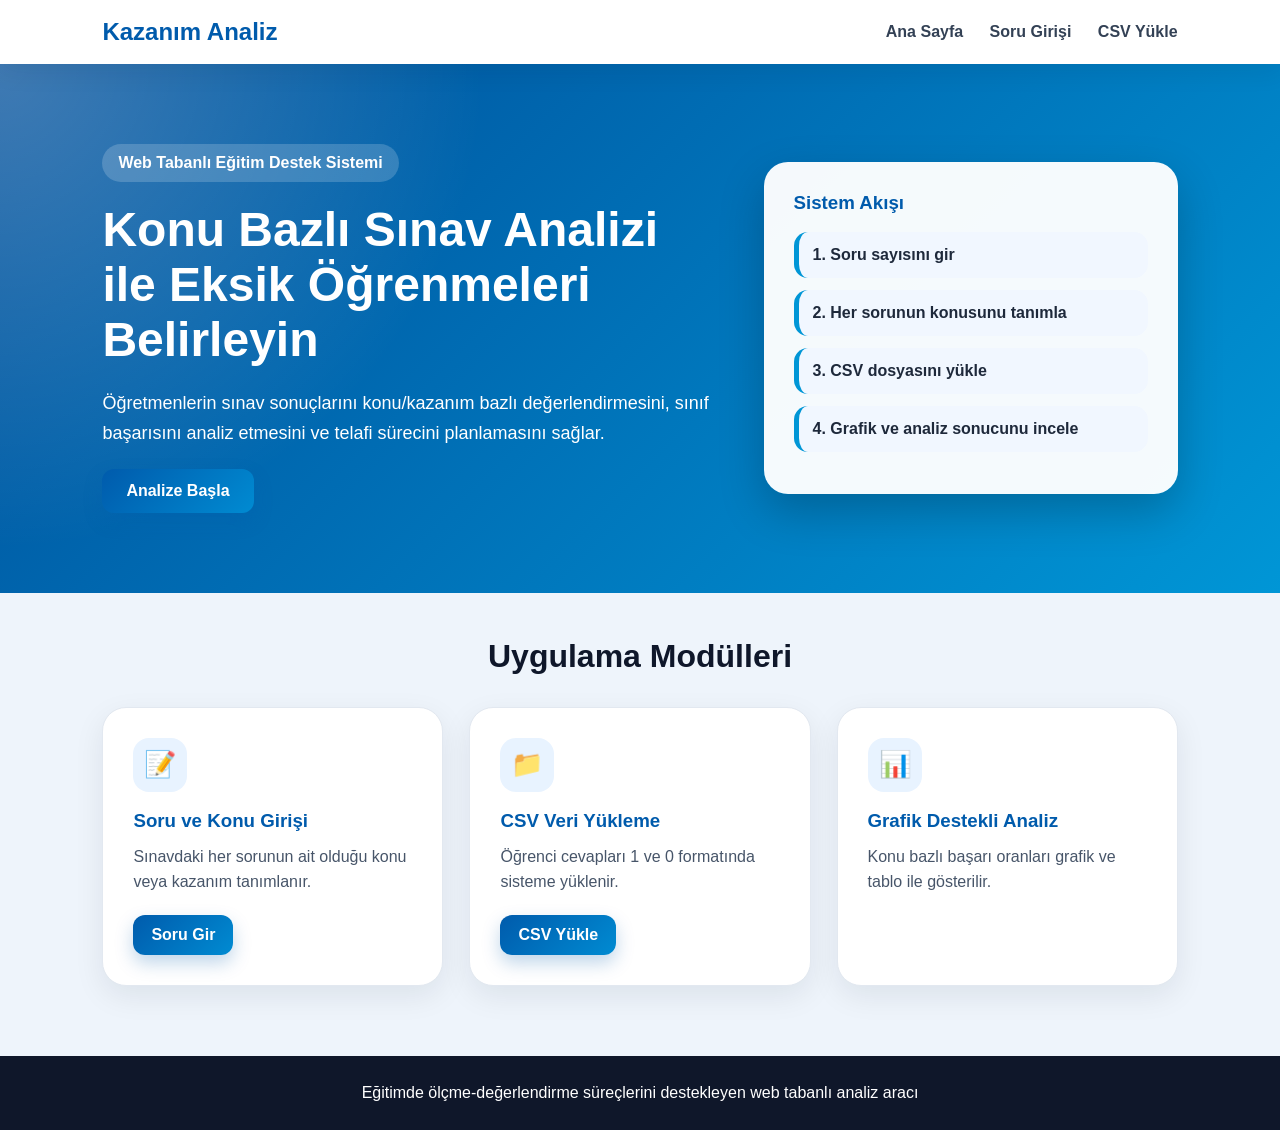
<file: templates/index.html>
<!DOCTYPE html>
<html lang="tr">
<head>
    <meta charset="UTF-8">
    <title>Kazanım Analiz Sistemi</title>
    <link rel="stylesheet" href="/static/style.css">
</head>
<body>

<div class="navbar">
    <div class="logo">Kazanım Analiz</div>
    <div class="nav-links">
        <a href="/">Ana Sayfa</a>
        <a href="/sorular">Soru Girişi</a>
        <a href="/yukle">CSV Yükle</a>
    </div>
</div>

<section class="hero">
    <div class="hero-text">
        <span class="badge">Web Tabanlı Eğitim Destek Sistemi</span>
        <h1>Konu Bazlı Sınav Analizi ile Eksik Öğrenmeleri Belirleyin</h1>
        <p>
            Öğretmenlerin sınav sonuçlarını konu/kazanım bazlı değerlendirmesini,
            sınıf başarısını analiz etmesini ve telafi sürecini planlamasını sağlar.
        </p>
        <a href="/sorular" class="btn">Analize Başla</a>
    </div>

    <div class="hero-panel">
        <h3>Sistem Akışı</h3>
        <div class="step">1. Soru sayısını gir</div>
        <div class="step">2. Her sorunun konusunu tanımla</div>
        <div class="step">3. CSV dosyasını yükle</div>
        <div class="step">4. Grafik ve analiz sonucunu incele</div>
    </div>
</section>

<section class="container">
    <h2 class="section-title">Uygulama Modülleri</h2>

    <div class="cards">
        <div class="card">
            <div class="icon">📝</div>
            <h3>Soru ve Konu Girişi</h3>
            <p>Sınavdaki her sorunun ait olduğu konu veya kazanım tanımlanır.</p>
            <a href="/sorular" class="btn small">Soru Gir</a>
        </div>

        <div class="card">
            <div class="icon">📁</div>
            <h3>CSV Veri Yükleme</h3>
            <p>Öğrenci cevapları 1 ve 0 formatında sisteme yüklenir.</p>
            <a href="/yukle" class="btn small">CSV Yükle</a>
        </div>

        <div class="card">
            <div class="icon">📊</div>
            <h3>Grafik Destekli Analiz</h3>
            <p>Konu bazlı başarı oranları grafik ve tablo ile gösterilir.</p>
        </div>
    </div>
</section>

<div class="footer">
    Eğitimde ölçme-değerlendirme süreçlerini destekleyen web tabanlı analiz aracı
</div>

</body>
</html>
</file>
<file: static/style.css>
* {
    margin: 0;
    padding: 0;
    box-sizing: border-box;
}

body {
    font-family: "Segoe UI", Arial, sans-serif;
    background: #eef4fb;
    color: #1e293b;
}

.navbar {
    background: rgba(255,255,255,0.95);
    padding: 18px 8%;
    display: flex;
    justify-content: space-between;
    align-items: center;
    box-shadow: 0 8px 25px rgba(15, 23, 42, 0.08);
    position: sticky;
    top: 0;
    z-index: 100;
}

.logo {
    font-size: 24px;
    font-weight: 800;
    color: #005bac;
}

.nav-links a {
    margin-left: 22px;
    text-decoration: none;
    color: #334155;
    font-weight: 600;
}

.nav-links a:hover {
    color: #005bac;
}

.hero {
    min-height: 520px;
    background:
        radial-gradient(circle at top left, rgba(255,255,255,0.25), transparent 35%),
        linear-gradient(135deg, #004e9a, #0096d6);
    color: white;
    padding: 80px 8%;
    display: grid;
    grid-template-columns: 1.2fr 0.8fr;
    gap: 40px;
    align-items: center;
}

.badge {
    display: inline-block;
    background: rgba(255,255,255,0.18);
    padding: 10px 16px;
    border-radius: 999px;
    margin-bottom: 20px;
    font-weight: 600;
}

.hero h1 {
    font-size: 48px;
    line-height: 1.15;
    margin-bottom: 20px;
}

.hero p {
    font-size: 18px;
    line-height: 1.7;
    max-width: 720px;
}

.hero-panel {
    background: rgba(255,255,255,0.96);
    color: #1e293b;
    padding: 30px;
    border-radius: 24px;
    box-shadow: 0 18px 45px rgba(0,0,0,0.22);
}

.hero-panel h3 {
    color: #005bac;
    margin-bottom: 18px;
}

.step {
    background: #f1f7ff;
    padding: 14px;
    margin-bottom: 12px;
    border-radius: 14px;
    border-left: 5px solid #0096d6;
    font-weight: 600;
}

.container {
    width: 84%;
    margin: 45px auto;
}

.container.narrow {
    max-width: 850px;
}

.page-header {
    background: linear-gradient(135deg, #005bac, #0ea5e9);
    color: white;
    padding: 55px 8%;
    text-align: center;
}

.page-header h1 {
    font-size: 38px;
    margin-bottom: 12px;
}

.page-header p {
    font-size: 17px;
}

.section-title {
    text-align: center;
    margin-bottom: 32px;
    font-size: 32px;
    color: #0f172a;
}

.cards {
    display: grid;
    grid-template-columns: repeat(3, 1fr);
    gap: 26px;
}

.card {
    background: white;
    padding: 30px;
    border-radius: 24px;
    box-shadow: 0 10px 30px rgba(15, 23, 42, 0.08);
    border: 1px solid #e2e8f0;
    transition: 0.25s;
}

.card:hover {
    transform: translateY(-6px);
    box-shadow: 0 18px 40px rgba(15, 23, 42, 0.13);
}

.icon {
    width: 54px;
    height: 54px;
    border-radius: 16px;
    background: #e8f3ff;
    display: flex;
    align-items: center;
    justify-content: center;
    font-size: 26px;
    margin-bottom: 18px;
}

.card h3 {
    color: #005bac;
    margin-bottom: 12px;
}

.card p {
    line-height: 1.6;
    color: #475569;
}

.btn {
    display: inline-block;
    margin-top: 20px;
    background: linear-gradient(135deg, #005bac, #008bd2);
    color: white;
    padding: 13px 24px;
    border-radius: 12px;
    text-decoration: none;
    border: none;
    cursor: pointer;
    font-weight: 800;
    box-shadow: 0 8px 18px rgba(0,91,172,0.25);
}

.btn:hover {
    background: linear-gradient(135deg, #003f7f, #0076b6);
}

.btn.small {
    padding: 11px 18px;
}

.form-box {
    background: white;
    padding: 35px;
    border-radius: 24px;
    box-shadow: 0 10px 30px rgba(15, 23, 42, 0.08);
    margin-top: 25px;
}

label {
    display: block;
    margin-top: 14px;
    margin-bottom: 7px;
    font-weight: 700;
    color: #334155;
}

input {
    width: 100%;
    padding: 14px;
    margin-bottom: 12px;
    border: 1px solid #cbd5e1;
    border-radius: 12px;
    font-size: 15px;
}

input:focus {
    outline: none;
    border-color: #0096d6;
    box-shadow: 0 0 0 4px rgba(0,150,214,0.12);
}

.info-box {
    background: #e8f3ff;
    border-left: 6px solid #005bac;
    padding: 20px;
    border-radius: 16px;
    margin-bottom: 22px;
    line-height: 1.6;
}

.alert {
    padding: 15px 18px;
    border-radius: 14px;
    margin-bottom: 18px;
    font-weight: 700;
}

.alert.success {
    background: #dcfce7;
    color: #166534;
}

.alert.error {
    background: #fee2e2;
    color: #991b1b;
}

.summary-cards {
    display: grid;
    grid-template-columns: repeat(3, 1fr);
    gap: 22px;
    margin-bottom: 28px;
}

.summary-card {
    background: white;
    padding: 25px;
    border-radius: 22px;
    box-shadow: 0 10px 30px rgba(15, 23, 42, 0.08);
}

.summary-card span {
    color: #64748b;
    font-weight: 700;
}

.summary-card h2 {
    margin-top: 10px;
    color: #005bac;
}

.danger-bg h2 {
    color: #dc2626;
}

.success-bg h2 {
    color: #16a34a;
}

.chart-box {
    background: white;
    padding: 30px;
    border-radius: 24px;
    box-shadow: 0 10px 30px rgba(15, 23, 42, 0.08);
    margin-bottom: 30px;
}

.chart-box h3 {
    margin-bottom: 20px;
    color: #005bac;
}

.table-box {
    overflow-x: auto;
}

table {
    width: 100%;
    border-collapse: collapse;
    background: white;
    border-radius: 20px;
    overflow: hidden;
    box-shadow: 0 10px 30px rgba(15, 23, 42, 0.08);
}

th {
    background: #005bac;
    color: white;
    padding: 16px;
}

td {
    padding: 15px;
    text-align: center;
    border-bottom: 1px solid #e5e7eb;
}

.status {
    padding: 8px 12px;
    border-radius: 999px;
    font-weight: 800;
    font-size: 13px;
}

.status.danger {
    background: #fee2e2;
    color: #991b1b;
}

.status.warning {
    background: #fef3c7;
    color: #92400e;
}

.status.success {
    background: #dcfce7;
    color: #166534;
}

.footer {
    margin-top: 70px;
    padding: 28px;
    text-align: center;
    background: #0f172a;
    color: white;
}

@media(max-width: 900px) {
    .hero,
    .cards,
    .summary-cards {
        grid-template-columns: 1fr;
    }

    .hero h1 {
        font-size: 36px;
    }

    .navbar {
        flex-direction: column;
        gap: 14px;
    }

    .nav-links a {
        margin: 0 8px;
    }
}
</file>
